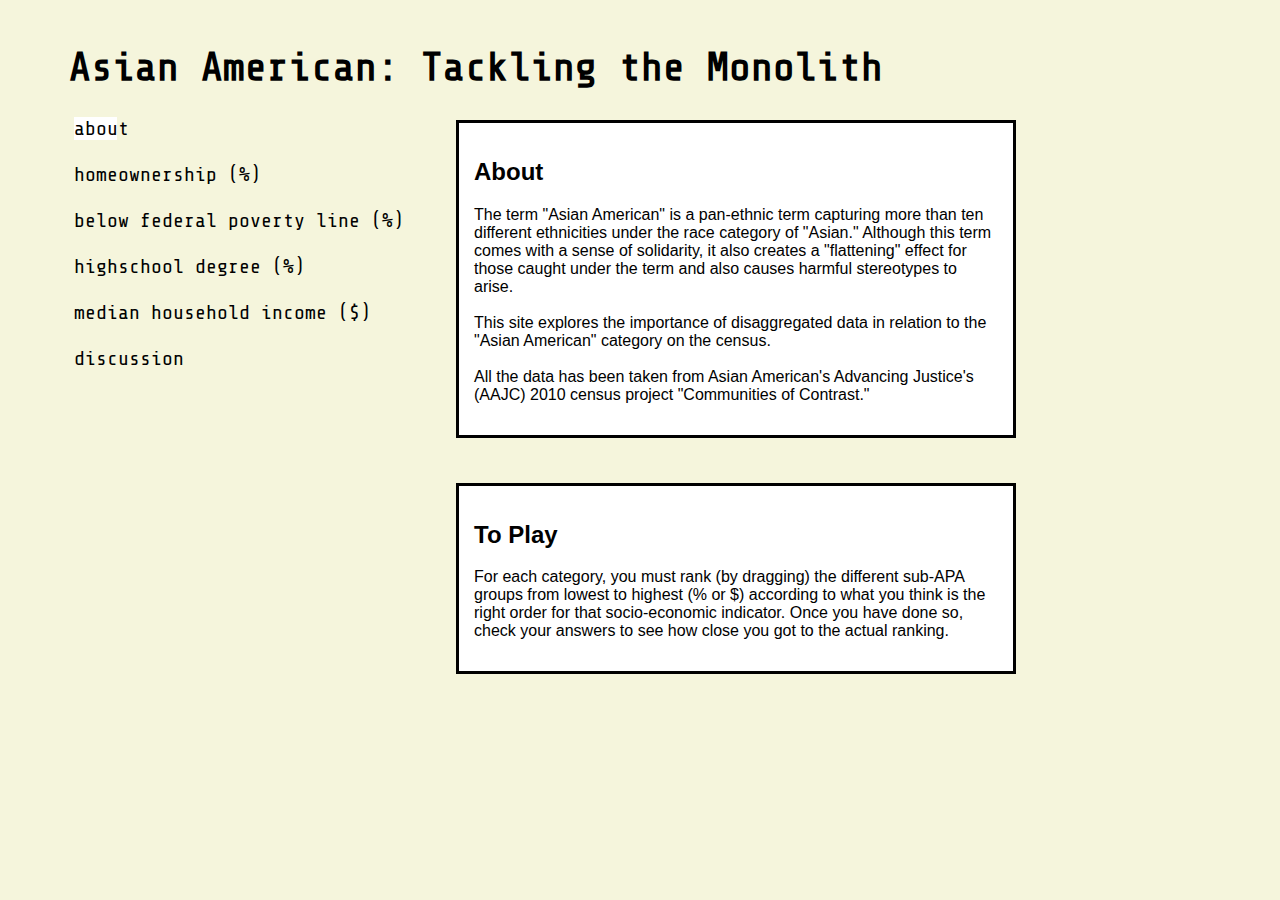
<file: about.html>
<!DOCTYPE html>
<html>

<head>
    <title>Asian American: Tackling the Monolith</title>

    <link rel="stylesheet" href="master.css">

    <script src="https://cdnjs.cloudflare.com/ajax/libs/jquery/3.5.1/jquery.js">
    </script>

    <script src="main.js"></script>

    <link rel="icon" href="assets/asia.png" type="image/png" sizes="16x16">

    <link rel="preconnect" href="https://fonts.gstatic.com">

    <link href="https://fonts.googleapis.com/css2?family=Share+Tech+Mono&display=swap" rel="stylesheet">

</head>

<body>

    <section id="navText">
        <div id="name" class="web">
            <h1> <a href="index.html">
                    Asian American: Tackling the Monolith </a>

            </h1>

        </div>



        <nav>
            <ul style="list-style-type: none">
                <div id="ab">
                    <li> <a href="about.html"> about </a></li>
                </div>
                <br>
                <li> <a href="homeownership.html">homeownership (%) </a></li>
                <br>
                <li> <a href="povertyline.html">below federal poverty line (%) </a> </li>
                <br>
                <li> <a href="hsdegree.html"> highschool degree (%) </a></li>
                <br>
                <li><a href="income.html"> median household income ($)</a></li>
                <br>
                <li><a href="discussion.html"> discussion </a></li>

            </ul>
        </nav>
    </section>

    <div class="about">
        <h2> About</h2>
        <p>The term "Asian American" is a pan-ethnic term capturing more than ten different ethnicities under the race category of "Asian." Although this term comes with a sense of solidarity, it also creates a "flattening" effect for those caught under the term and also causes harmful stereotypes to arise.
            <br>
            <br>
            This site explores the importance of disaggregated data in relation to the "Asian American" category on the census.

            <br>
            <br>


            All the data has been taken from Asian American's Advancing Justice's (AAJC) 2010 census project "Communities of Contrast."
        </p>
    </div>


    <div id="toplay">
        <h2> To Play </h2>

        <p>For each category, you must rank (by dragging) the different sub-APA groups from lowest to highest (% or $) according to what you think is the right order for that socio-economic indicator. Once you have done so, check your answers to see how close you got to the actual ranking. </p>

    </div>

</body></html>
</file>
<file: master.css>
body {
    background-color: beige;

}



#navText {
    margin-top: 5vh;
    margin-left: 2vw;
    font-size: 20px;
    font-family: "Share Tech Mono";
    color: black;

}

#name{
    color: black;
}

#ab{
    background-color: white;
    margin-right: 90.2vw;
}

#hm{
    background-color: white;
    margin-right: 80vw;
}

#pov{
    background-color: white;
    margin-right: 70vw;
}

#hs{
    background-color: white;
    margin-right: 77vw;
}

#in{
    background-color: white;
    margin-right: 71vw;
}

#dis{
    background-color: white;
    margin-right: 86vw;
}


a:link {
    color: black;
    text-decoration: none !important;
}


li a {
    text-decoration: none;
    color: black;
}

li a:hover {
    color: brown;
}

.web {
    margin-left: 2.8vw;
}


.about,
.discussion {
    font-family: 'Montserrat', sans-serif;
    font-size: 16px;
    margin-left: 35vw;
    margin-top: -30vh;
    margin-right: 20vw;
    border: 3px solid black;
    background: white;
    padding: 15px;
}

#quote {
    text-align: center;
}

#toplay{
    font-family: 'Montserrat', sans-serif;
    font-size: 16px;
    margin-left: 35vw;
    margin-top: 5vh;
    margin-right: 20vw;
    border: 3px solid black;
    background: white;
    padding: 15px;
}


#japanese,
#lao,
#viet,
#taiwan,
#filipino,
#chinese,
#srilankan,
#indian,
#malay,
#indo,
#pakistani,
#thai,
#bangladeshi,
#hmong,
#korean,
#cambodian {
    position: absolute;
    z-index: 2;
}


#japanese {
    margin-left: 60vw;
    margin-top: 30vh;
}

#lao {
    margin-left: 50vw;
    margin-top: 45vh;
}

#viet {
    margin-left: 33vw;
    margin-top: 17vh;
}

#taiwan {
    margin-left: 62vw;
    margin-top: -20vh;
}

#filipino {
    margin-left: 70vw;
    margin-top: -7vh;
}

#chinese {
    margin-left: 53vw;
    margin-top: 0vh;
}

#srilankan {
    margin-left: 10vw;
    margin-top: 10vh;
}

#indian {
    margin-left: 25vw;
    margin-top: -2vh;
}

#malay {
    margin-left: 63vw;
    margin-top: 17vh;
}

#indo {
    margin-left: 20vw;
    margin-top: 44vh;
}

#pakistani {
    margin-left: 40vw;
    margin-top: -10vh;
}

#thai {
    margin-left: 74vw;
    margin-top: 10vh;
}

#bangladeshi {
    margin-left: 77vw;
    margin-top: -25vh;
}

#hmong {
    margin-left: 7vw;
    margin-top: 30vh;
}

#korean {
    margin-left: 40vw;
    margin-top: 33vh;
}

#cambodian {
    margin-left: 82vw;
    margin-top: 25vh;
}

#homeanswer,
#povertyanswer {
    margin-left: 82vw;
    margin-top: 42vh;
}


#hometext,
#povertytext {
    font-family: 'Montserrat', sans-serif;
    display: none;
    border: 5px solid;
    background-color: white;
    padding: 5px;
    z-index: 3;
    margin-left: 80vw;
    margin-top: -58vh;
    z-index: 2;
}
</file>
